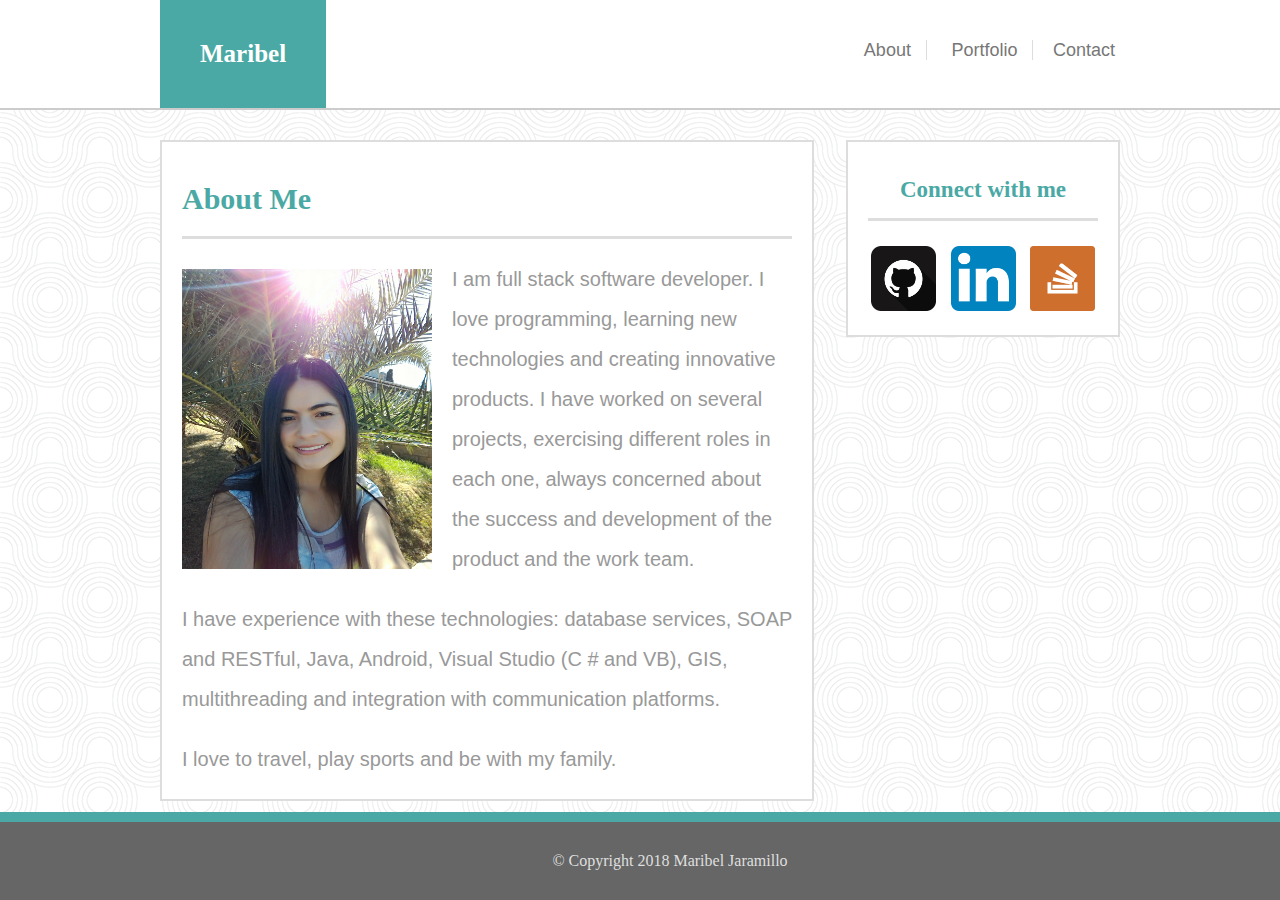
<file: index.html>
<!DOCTYPE html>
<html>
<head>
    <meta charset="utf-8" />
    <meta http-equiv="X-UA-Compatible" content="IE=edge">
    <title>Portfolio</title>
    <meta name="viewport" content="width=device-width, initial-scale=1">
    <link rel="stylesheet" type="text/css" media="screen" href="assets/css/style.css" />
</head>
<body>    
    <header>

        <section>

            <h1>Maribel</h1>

            <ul>
                <li><a class="option_menu" href="./index.html">About</a></li>
                <li><a class="option_menu" href="./portfolio.html">Portfolio</a></li>
                <li><a class="option_menu" href="./contact.html">Contact</a></li>
            </ul> 

        </section>
    </header>

    <section class="content">

        <section id="content_information">

            <h2>About Me</h2>

            <img id="image_aboutme" alt="aboutme" src="assets/images/maribel.jpg">

            <p>I am full stack software developer. I love programming, learning new technologies and creating innovative products. I have worked on several projects, exercising different roles in each one, always concerned about the success and development of the product and the work team.</p>
            <p>I have experience with these technologies: database services, SOAP and RESTful, Java, Android, Visual Studio (C # and VB), GIS, multithreading and integration with communication platforms.</p>
            <p>I love to travel, play sports and be with my family.</p>
        </section>

        <section id="connect">

            <h3>Connect with me</h3>

            <a href="https://github.com/marijar84" target="_blank"><img class="connect_image" alt="github" src="assets/images/github.png" width="65px" height="65px" ></a>

            <a href="https://www.linkedin.com/in/maribeljaramillo/" target="_blank"><img class="connect_image" alt="linkedin" src="assets/images/linkedin.png" width="65px" height="65px"></a>

            <a href="https://stackoverflow.com/users/9347585/maribel-jaramillo-zapata?tab=profile" target="_blank"><img class="connect_image" alt="stackoverflow" src="assets/images/stackoverflow.png" width="65px" height="65px"></a>
        </section>
    </section>

    <footer>© Copyright 2018 Maribel Jaramillo</footer>    
</body>
</html>
</file>
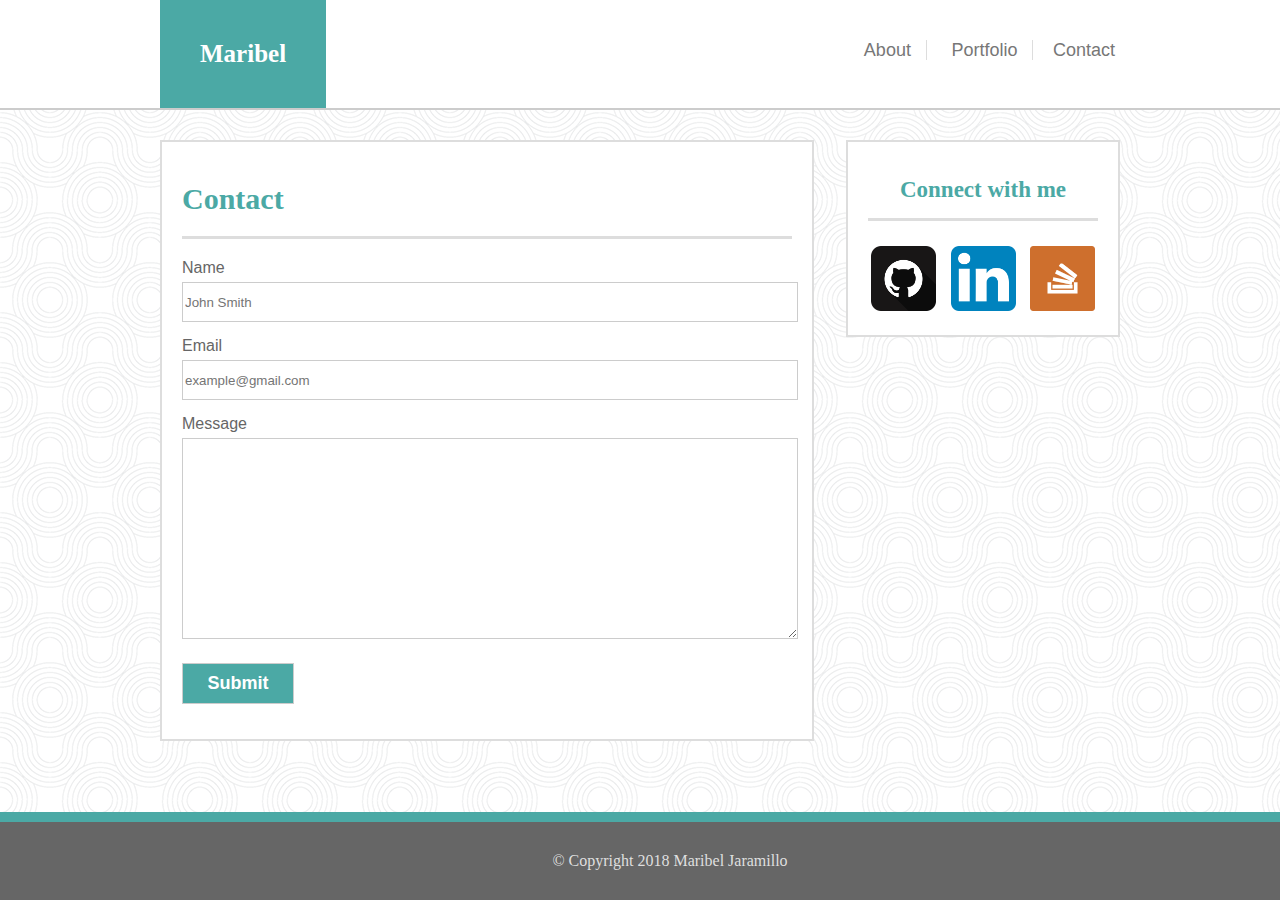
<file: contact.html>
<!DOCTYPE html>
<html>
<head>
    <meta charset="utf-8" />
    <meta http-equiv="X-UA-Compatible" content="IE=edge">
    <title>Portfolio</title>
    <meta name="viewport" content="width=device-width, initial-scale=1">
    <link rel="stylesheet" type="text/css" media="screen" href="assets/css/style.css" />    
</head>
<body>    
    <header>

        <section>

            <h1>Maribel</h1>

            <ul>
                <li><a class="option_menu" href="./index.html">About</a></li>
                <li><a class="option_menu" href="./portfolio.html">Portfolio</a></li>
                <li><a class="option_menu" href="./contact.html">Contact</a></li>
            </ul> 

        </section>
    </header>

    <section class="content">

        <section id="content_information">

            <h2>Contact</h2>

            <form class="inside_contact">  

                <label>Name</label>
                <input type="text" name="name" placeholder="John Smith">

                <label>Email</label>
                <input type="text" name="email" placeholder="example@gmail.com">

                <label>Message</label>
                <textarea type="text" name="message" id="message"></textarea>

                <input id="submit" type="submit" value="Submit">

            </form>
           
        </section>

        <section id="connect">

            <h3>Connect with me</h3>

            <a href="https://github.com/marijar84" target="_blank"><img class="connect_image" alt="github" src="assets/images/github.png" width="65px" height="65px" ></a>

            <a href="https://www.linkedin.com/in/maribeljaramillo/" target="_blank"><img class="connect_image" alt="linkedin" src="assets/images/linkedin.png" width="65px" height="65px"></a>

            <a href="https://stackoverflow.com/users/9347585/maribel-jaramillo-zapata?tab=profile" target="_blank"><img class="connect_image" alt="stackoverflow" src="assets/images/stackoverflow.png" width="65px" height="65px"></a>
        </section>
    </section>

    <footer>© Copyright 2018 Maribel Jaramillo</footer>    
</body>
</html>
</file>
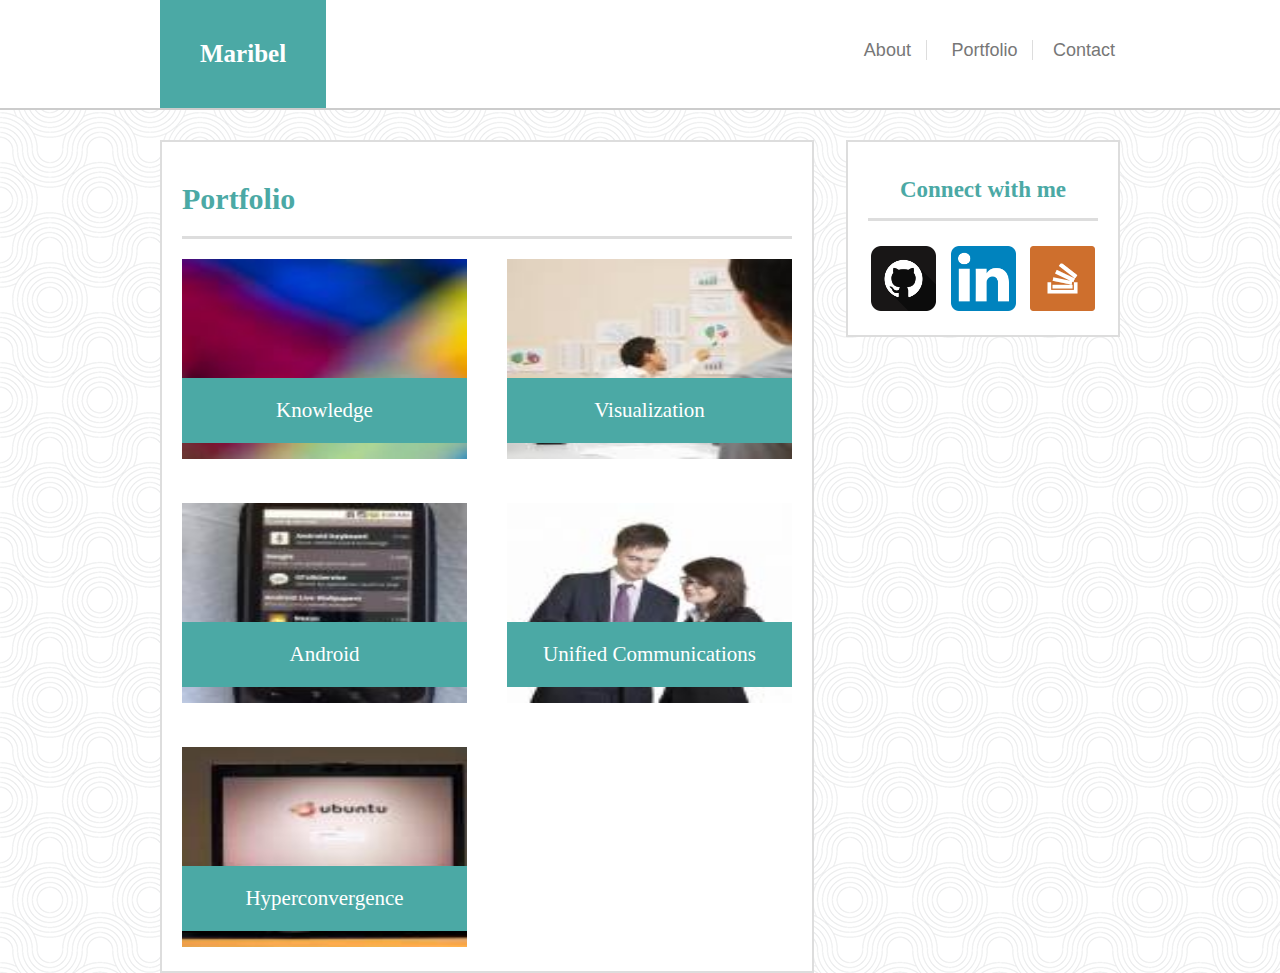
<file: portfolio.html>
<!DOCTYPE html>
<html>
<head>
    <meta charset="utf-8" />
    <meta http-equiv="X-UA-Compatible" content="IE=edge">
    <title>Portfolio</title>
    <meta name="viewport" content="width=device-width, initial-scale=1">
    <link rel="stylesheet" type="text/css" media="screen" href="assets/css/style.css" />
</head>
<body>    
    <header>

        <section>

            <h1>Maribel</h1>

            <ul>
                <li><a class="option_menu" href="./index.html">About</a></li>
                <li><a class="option_menu" href="./portfolio.html">Portfolio</a></li>
                <li><a class="option_menu" href="./contact.html">Contact</a></li>
            </ul> 

        </section>
    </header>  
    
    <section class="content">

        <section id="content_information">

            <h2>Portfolio</h2> 
            
            <div class="portfolio_content">
                <a class="portfolio_link" href="#">
                    <img id="portfolio_image" src="assets/images/Knowledge.jpg" alt="github">
                    <div class="green_div">Knowledge</div>
                </a>
    
                <a class="portfolio_link" href="#">
                    <img id="portfolio_image" alt="github" src="assets/images/visualization.jpg">
                    <div class="green_div">Visualization</div>
                </a>
            </div>

            <div class="portfolio_content">
                <a class="portfolio_link" href="#">
                    <img id="portfolio_image" alt="github" src="assets/images/android.jpg">
                    <div class="green_div">Android</div>
                </a>
    
                <a class="portfolio_link" href="#">
                    <img id="portfolio_image" alt="github" src="assets/images/communication.jpg">
                    <div class="green_div">Unified Communications</div>
                </a>
            </div>

            <div class="portfolio_content">
                <a class="portfolio_link" href="#">
                    <img id="portfolio_image" alt="github" src="assets/images/hyperconvergence.jpg">
                    <div class="green_div">Hyperconvergence</div>
                </a>

            </div>
            
           
           
        </section>

        <section id="connect">

            <h3>Connect with me</h3>

            <a href="https://github.com/marijar84" target="_blank"><img class="connect_image" alt="github" src="assets/images/github.png" width="65px" height="65px" ></a>

            <a href="https://www.linkedin.com/in/maribeljaramillo/" target="_blank"><img class="connect_image" alt="linkedin" src="assets/images/linkedin.png" width="65px" height="65px"></a>

            <a href="https://stackoverflow.com/users/9347585/maribel-jaramillo-zapata?tab=profile" target="_blank"><img class="connect_image" alt="stackoverflow" src="assets/images/stackoverflow.png" width="65px" height="65px"></a>
        </section>
    </section>
</body>
</html>
</file>
<file: assets/css/style.css>
html,body{
    height: 100%;
    padding: 0;    
    margin: 0px;
    background-image: url('../../assets/images/round.png');     
    background-repeat: repeat;
    min-height: 100%;
}

header{
    font-family: 'Georgia', Times, Times New Roman, serif;
    background-color: #ffffff;
    border-bottom: 2px double #cccccc;
    margin: 0;    
}

section{    
    width: 960px;
    margin: 0 auto 0 auto;
    overflow: auto;
}

h1{
    background-color: #4ba9a5;
    color: #ffffff;
    padding: 40px;
    float: left;
    margin: 0;
    font-size: 25px;
    font-weight: bold;
}

ul{    
    float: right;    
    font-size: 18px;
    padding: 40px 0px 40px 40px;
    margin: 0px;
}

li{       
    text-align: right;
    display: inline; 
    margin: 10px;
    padding: 0px 15px 0px 0px;  
    border-right: 1px solid #dddddd;    
}

li:last-of-type{
    border-right: none;
    padding: 0px; 
    margin: 5px;
}

.option_menu{
    font-family: 'Arial', 'Helvetica Neue', Helvetica, sans-serif;
    text-decoration: none;
    color: #777777;

}

.content{
    font-family: 'Arial', 'Helvetica Neue', Helvetica, sans-serif;
    clear: both;
    margin-top: 30px;
    margin-bottom: 30px;   
}


h2{
    font-family: 'Georgia', Times, Times New Roman, serif;
    font-size: 30px;
    color: #4ba9a5; 
    margin: 20px 20px 0px 20px;
    padding: 20px 20px 20px 0px;
    border-bottom: 3px solid #dddddd; 
}

#image_aboutme{
    width: 250px;
    height: 300px; 
    float: left;
    margin: 30px 20px;
}

#content_information{
    background-color: #ffffff;
    border: 2px solid #dddddd; 
    width: 650px;
    float: left;
    display: block;
    overflow: hidden;
}

p{
    margin: 20px;
    font-size: 20px;
    font-family: 'Arial', 'Helvetica Neue', Helvetica, sans-serif;
    color: #999999;    
    line-height: 2;
}

h3{
    font-family: 'Georgia', Times, Times New Roman, serif;
    font-size: 23px;
    color: #4ba9a5; 
    padding: 15px;
    border-bottom: 3px solid #dddddd; 
    margin: 20px;
}

#connect{
    background-color: #ffffff;
    border: 2px solid #dddddd; 
    width: 270px;
    float: right;
    text-align: center;
    overflow: hidden;
    padding-bottom: 15px;
}

.connect_image{
    display: inline;   
    margin: 5px;
}

footer{
    background-color: #666666;
    border-top: 10px solid #4ba9a5;
    padding: 30px;
    left: 0;
    bottom: 0;
    position: fixed;
    width: 100%;
    color: #dfdfdf;
    text-align: center;
}

.inside_contact{
    padding: 20px;
    overflow: hidden;
}

label{
    color: #666666;
}

input,textarea{
    color: #666666;
    border: 1px solid #ccc;
    margin-top: 5px;
    margin-bottom: 15px;
    width: 100%;
    height: 36px;
}

#message{
    height: 195px;
}

#submit{
    background-color: #4ba9a5;
    color: #ffffff;
    width: 112px;
    height: 41px;
    font-weight: bold;
    font-size: 18px;
    text-align: center;
}

.portfolio_content{
    float: left;
    position: relative;
}

.portfolio_link{
    float: left;
    margin: 20px;
    text-decoration: none;
}

.green_div{
    font-family: 'Georgia', Times, Times New Roman, serif;
    background: #4ba9a5;
    padding: 20px;
    position: absolute;
    bottom: 40px;
    z-index: 1;
    width: 245px;
    color: #ffffff;
    text-align: center;
    font-size: 21px;
}

#portfolio_image{
    height: 200px;
    width: 285px;
}

@media screen and (max-width: 980px) {
    section{    
        width: 711px;
        margin: 0 auto 0 auto;
        overflow: auto;
    }

    #content_information{
        background-color: #ffffff;
        border: 2px solid #dddddd; 
        width: 409px;        
        display: inline;
        overflow: visible;
    }

    #image_aboutme{
        width: 350px;
        height: 350px; 
        margin: 30px 20px;
    }

    .portfolio_content{
        position: relative;
        padding-left: 20px;
    }

    .portfolio_link{
        height: 200px;
        width: 285px;
    }

    #portfolio_image{
        height: 200px;
        width: 285px;
    }

    .green_div{
        position: relative;
        bottom: 80px;
    }

    footer{
        position: relative;
    }
}

@media screen and (max-width: 768px) {
    section{    
        width: 728px;
        margin: 0 auto 0 auto;
        overflow: auto;
    }

    #content_information{
        width: 650px;
        clear: both;
    }

    #connect{
        width: 650px;
        float: left;
        text-align: left;
        margin-top: 20px;
    }

    .connect_image{
       padding-left: 20px;
    }

    .portfolio_content{
        float: left;
    }

    .portfolio_link{
        height: 185px;
        width: 260px;
    }

    #portfolio_image{
        height: 185px;
        width: 260px;
    }

    .green_div{
        width: 220px;
    }

    footer{
        position: relative;
    }
}

@media screen and (max-width: 640px) {   

      h1{
        text-align: center;
        width: 100%;
        padding-left: 0px;
    }

    ul{
        text-align: center; 
        width: 100%;
        padding-top: 20px;
        padding-bottom: 20px;
        overflow: hidden;  
    }

    li{
        text-align: center; 
    }

    section{    
        width: 100%;
        margin: 0 auto 0 auto;
        overflow: auto;
    }

    #image_aboutme{
        width: 90%;
        height: 40%; 
        margin: 30px 20px;
    }

    #content_information{
        background-color: #ffffff;
        border: 2px solid #dddddd; 
        width: 80%;        
        display: inline;
        overflow: visible;
        margin-left: 20px
    }

    #connect{
        width: 80%;
        float: left;
        text-align: left;
        margin-top: 20px;
        margin-left: 20px
    }

    .portfolio_link{
        height: 400px;
        width: 400px;
    }

    #portfolio_image{
        height: 400px;
        width: 400px;        
    }

    .green_div{
        width: 340px;
        bottom: 120px;
        padding: 30px;
    }

    footer{
        position: relative;
    }
}
</file>
